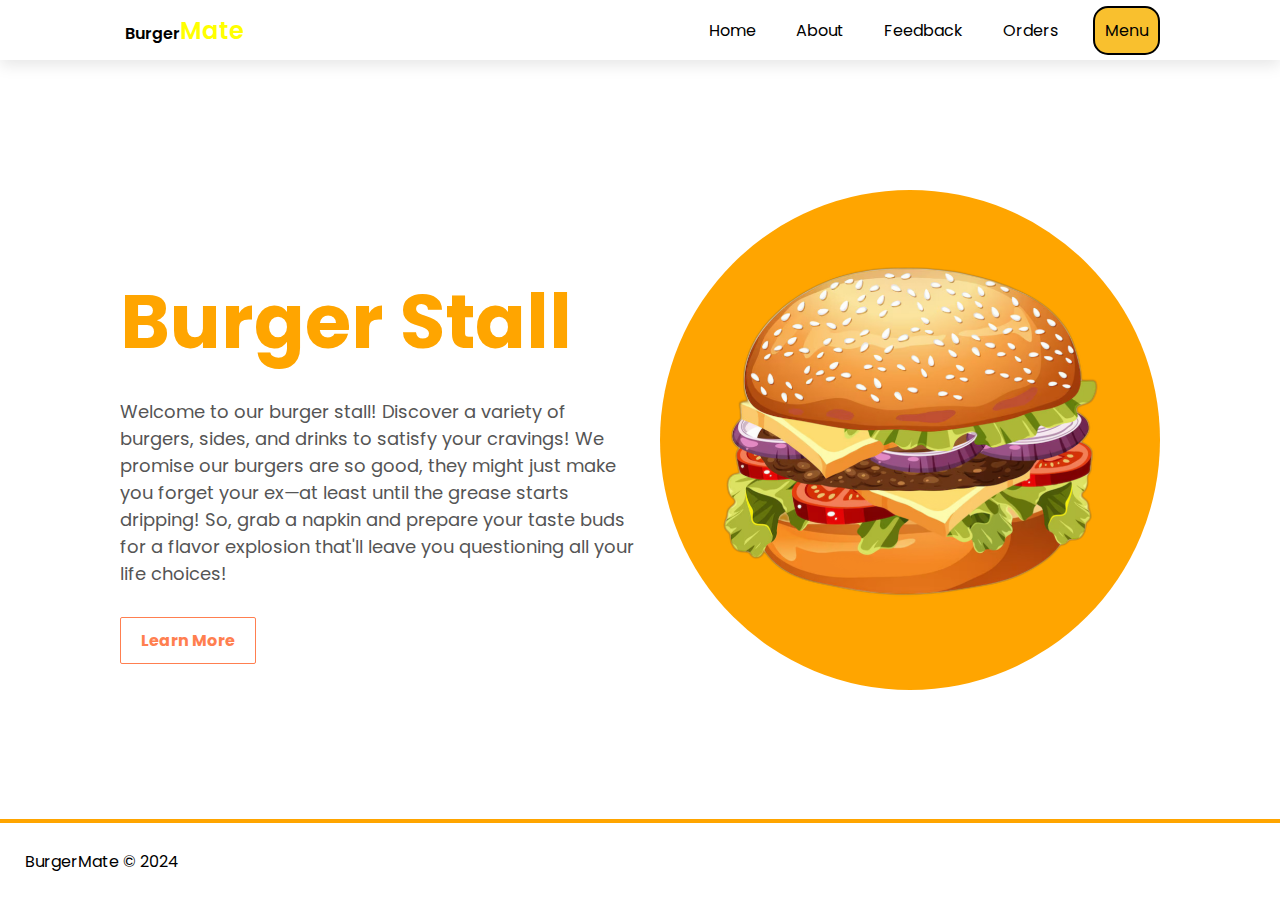
<file: index.html>
<!DOCTYPE html>
<html>
<head>
    <title>Burger Stall</title>
    <link rel="stylesheet" href="../styles/styles.css">
    <link rel="preconnect" href="https://fonts.googleapis.com">
    <link rel="preconnect" href="https://fonts.gstatic.com" crossorigin>
    <link href="https://fonts.googleapis.com/css2?family=Poppins&display=swap" rel="stylesheet">
    <link rel="icon" href="./images/burger.png" type="image/png">
    <script type="text/javascript">
        document.addEventListener('DOMContentLoaded', function() {
            (function(d, m){
                var kommunicateSettings = 
                    {"appId":"c51b11849512fea985056778c3a9f1d9","popupWidget":true,"automaticChatOpenOnNavigation":true};
                var s = document.createElement("script"); s.type = "text/javascript"; s.async = true;
                s.src = "https://widget.kommunicate.io/v2/kommunicate.app";
                var h = document.getElementsByTagName("head")[0]; h.appendChild(s);
                window.kommunicate = m; m._globals = kommunicateSettings;
            })(document, window.kommunicate || {});
        });
    </script>        
</head>
<body>
    <div class="nav">
        <a href="index.html" class="logo">Burger<span class="burger">Mate</span></a>
        <a href="index.html">Home</a>
        <a href="./pages/about.html">About</a>
        <a href="./pages/feedback.html">Feedback</a>
        <a href="./pages/orders.html">Orders</a>
        <a class = "special" href="./pages/menu.html">Menu</a>
    </div>
    <div class="content">
        <div class="content-text">
            <h1>Burger Stall</h1>
            <p>Welcome to our burger stall! Discover a variety of burgers, sides, and drinks to satisfy your cravings! We promise our burgers are so good, they might just make you forget your ex—at least until the grease starts dripping! So, grab a napkin and prepare your taste buds for a flavor explosion that'll leave you questioning all your life choices!</p>
            <button class="learn-more" onclick="window.location.href='./pages/about.html';">Learn More</button>
        </div>
        <div class="circle-container">
            <div class="circle">
                <img src="/images/burger2.png" alt="Burger Image" class="burger-image">
            </div>
        </div>        
    </div>
    <hr class="border-line">
    <div class="footer">
        <p>BurgerMate © 2024</p>
    </div>
</body>
</html>
</file>
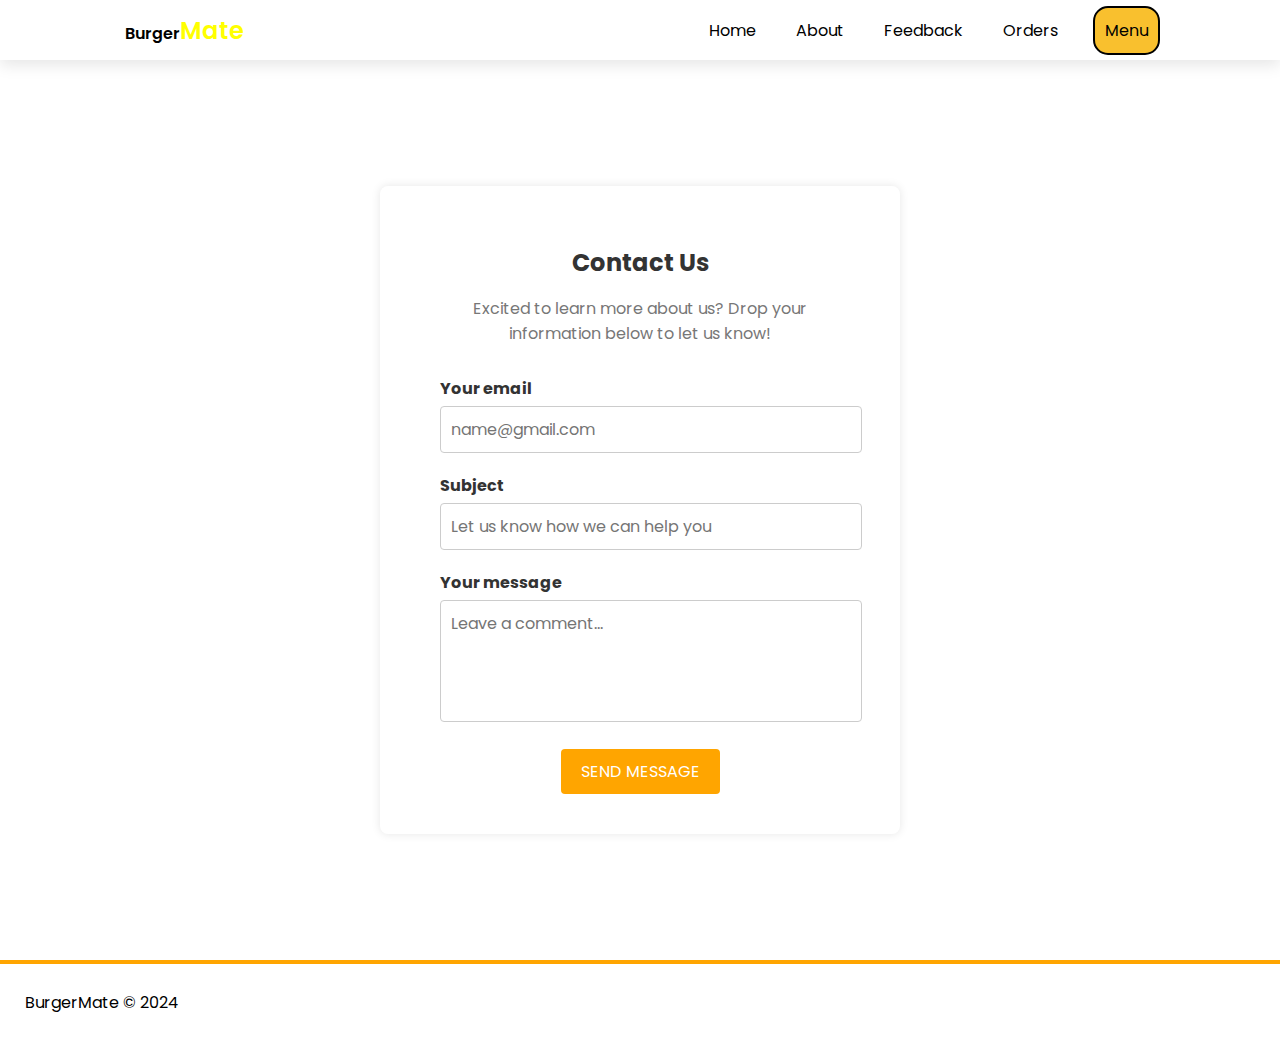
<file: pages/feedback.html>
<!DOCTYPE html>
<html lang="en">
    <head>
        <title>Burger Stall</title>
        <link rel="stylesheet" href="../styles/styles.css">
        <link rel="preconnect" href="https://fonts.googleapis.com">
        <link rel="preconnect" href="https://fonts.gstatic.com" crossorigin>
        <link href="https://fonts.googleapis.com/css2?family=Poppins&display=swap" rel="stylesheet">
        <link rel="icon" href="../images/burger.png" type="image/png">
        <script type="text/javascript">
            document.addEventListener('DOMContentLoaded', function() {
                (function(d, m){
                    var kommunicateSettings = 
                        {"appId":"c51b11849512fea985056778c3a9f1d9","popupWidget":true,"automaticChatOpenOnNavigation":true};
                    var s = document.createElement("script"); s.type = "text/javascript"; s.async = true;
                    s.src = "https://widget.kommunicate.io/v2/kommunicate.app";
                    var h = document.getElementsByTagName("head")[0]; h.appendChild(s);
                    window.kommunicate = m; m._globals = kommunicateSettings;
                })(document, window.kommunicate || {});
            });
        </script>
    </head>
<body>
    <div class="nav">
        <a href="../index.html" class="logo">Burger<span class="burger">Mate</span></a>
        <a href="../index.html">Home</a>
        <a href="about.html">About</a>
        <a href="feedback.html">Feedback</a>
        <a href="orders.html">Orders</a>
        <a class = "special" href="menu.html">Menu</a>
    </div>
<div class="Contact-container">
<div class="contact-form">
    <h2>Contact Us</h2>
    <p>Excited to learn more about us? Drop your information below to let us know!</p>
    
    <form action="#" method="post">
        <label for="email">Your email</label>
        <input type="email" id="email" name="email" placeholder="name@gmail.com" required>

        <label for="subject">Subject</label>
        <input type="text" id="subject" name="subject" placeholder="Let us know how we can help you" required>

        <label for="message">Your message</label>
        <textarea id="message" name="message" placeholder="Leave a comment..." required></textarea>

        <button type="submit" class="send-message">Send message</button>
    </form>
</div>
</div>
<hr class="border-line">
<div class="footer">
    <p>BurgerMate © 2024</p>
</div>
</body>
</html>
</file>
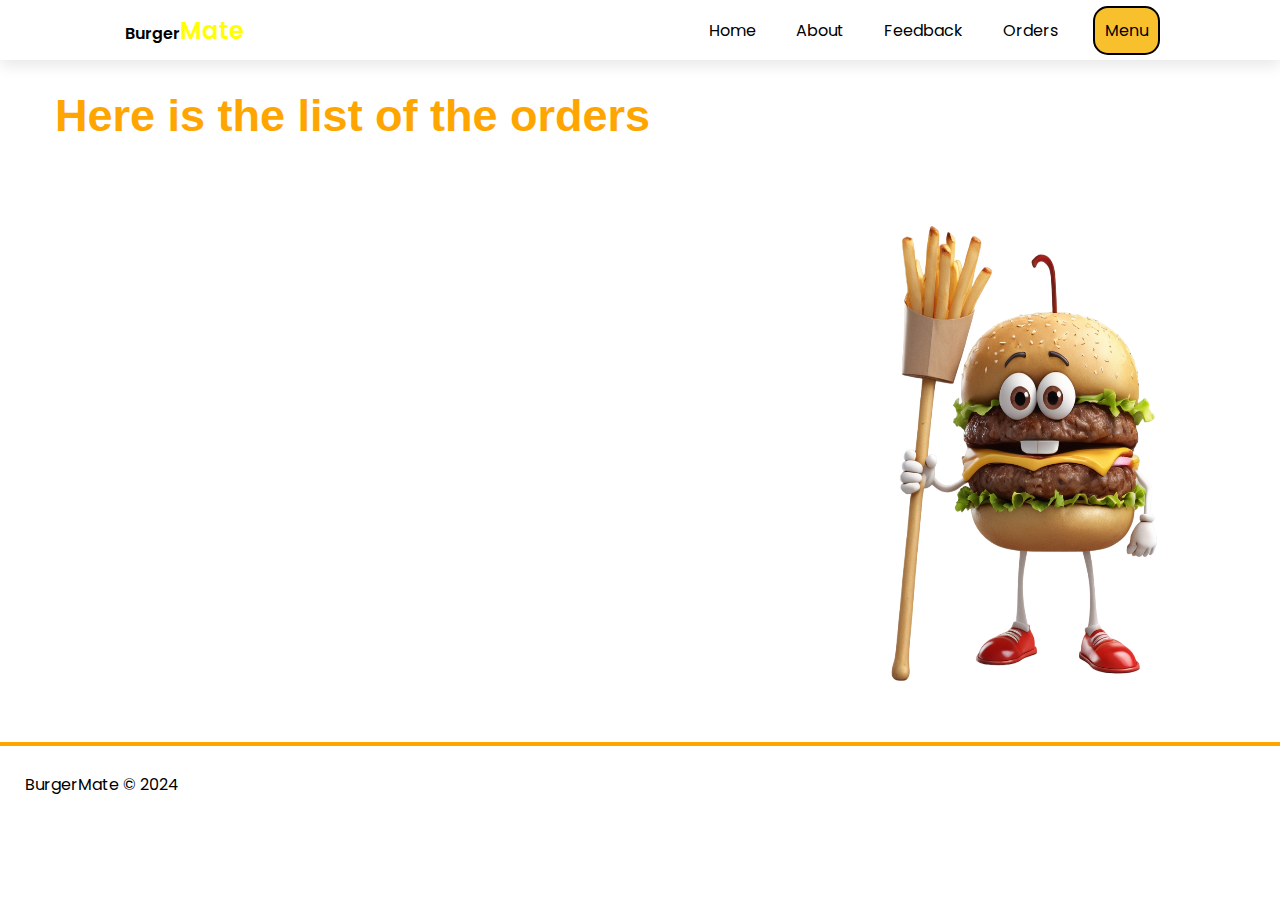
<file: pages/orders.html>
<!DOCTYPE html>
<html>
<head>
    <title>Burger Stall</title>
    <link rel="stylesheet" href="../styles/styles.css">
    <link rel="preconnect" href="https://fonts.googleapis.com">
    <link rel="preconnect" href="https://fonts.gstatic.com" crossorigin>
    <link href="https://fonts.googleapis.com/css2?family=Poppins&display=swap" rel="stylesheet">
    <link rel="icon" href="../images/burger.png" type="image/png">
    <script type="text/javascript">
        document.addEventListener('DOMContentLoaded', function() {
            (function(d, m){
                var kommunicateSettings = 
                    {"appId":"c51b11849512fea985056778c3a9f1d9","popupWidget":true,"automaticChatOpenOnNavigation":true};
                var s = document.createElement("script"); s.type = "text/javascript"; s.async = true;
                s.src = "https://widget.kommunicate.io/v2/kommunicate.app";
                var h = document.getElementsByTagName("head")[0]; h.appendChild(s);
                window.kommunicate = m; m._globals = kommunicateSettings;
            })(document, window.kommunicate || {});
        });
    </script>        
</head>
<body>
    <script>
        // Updated API Gateway URL
        const apiUrl = 'https://ry392lwnck.execute-api.us-east-1.amazonaws.com/prod/orders';

        async function fetchOrders() {
            try {
                const response = await fetch(apiUrl, {
                    method: 'GET',
                    headers: {
                        'Content-Type': 'application/json',
                        'Accept': 'application/json'
                    }
                });

                if (!response.ok) {
                    throw new Error(`HTTP error! status: ${response.status}`);
                }

                const responseData = await response.json();
                const data = JSON.parse(responseData.body);

                if (Array.isArray(data)) {
                    const ordersList = document.getElementById('orders-list');
                    ordersList.innerHTML = '';

                    data.forEach(order => {
                        const listItem = document.createElement('li');
                        listItem.innerHTML = `
                            <strong>Order ID:</strong> ${order.OrderID}<br>
                            <strong>Burger Type:</strong> ${order.BurgerType}<br>
                            <strong>Size:</strong> ${order.BurgerSize} <br>
                            <strong>Patty:</strong> ${order.Vegburger || order.NvegBurger || 'N/A'}<br>
                            <strong>Side:</strong> ${order.SideType}<br>
                            <strong>Drink:</strong> ${order.DrinkType}                            
                        `;
                        ordersList.appendChild(listItem);
                    });
                } else {
                    console.error('Unexpected response:', data);
                }
            } catch (error) {
                console.error('Error fetching orders:', error);
            }
        }

        // Fetch orders on page load
        window.onload = fetchOrders;
    </script>
    
    <div class="nav">
        <a href="../index.html" class="logo">Burger<span class="burger">Mate</span></a>
        <a href="../index.html">Home</a>
        <a href="about.html">About</a>
        <a href="feedback.html">Feedback</a>
        <a href="orders.html">Orders</a>
        <a class="special" href="menu.html">Menu</a>
    </div>
    <div class="content1">
        <h1 class="orders-title">Here is the list of the orders</h1>
        <div class="orders-container">
            <ul id="orders-list" class="orders-list"></ul>
            <img src="../images/bugboy.png" class="boyimage" />
        </div>
    </div>       
    <hr class="border-line">
    <div class="footer">
        <p>BurgerMate © 2024</p>
    </div>
</body>
</html>
</file>
<file: styles/styles.css>
* {
  font-family: 'Poppins', sans-serif;
}

body {
  display: flex;
  flex-direction: column;
  min-height: 100vh;
  margin: 0;
  padding: 0;
}

.nav {
  background-color: white;
  height: 60px;
  width: 100%;
  display: flex;
  justify-content: space-between;
  align-items: center;
  gap: 30px;
  padding: 0 120px;
  box-sizing: border-box;
  box-shadow: 0 5px 15px rgba(0, 0, 0, 0.1);    
}

.nav .special {
  border: 2px solid black;
  padding: 10px 10px;
  border-radius: 15px;
  background-color: #f9c02e;
}

.nav .special:hover {
  color:white;
  background-color: orange;
}

.logo {
  font-size: 22px;
  font-weight: 600;
  flex-grow: 1;
}

.burger {
  font-size: 24px;
}

.nav > a,
.nav-links a {
  text-decoration: none;
  color: #000;
  font-size: 16px;
  padding: 5px;
}

.nav-links {
  display: flex;
  gap: 10px;
}

@media (max-width: 768px) {
  .nav {
      flex-direction: column;
      height: auto;
      padding: 10px;
      align-items: flex-start;
  }

  .nav-links {
      flex-direction: column;
      width: 100%;
      margin-top: 10px;
  }

  .logo {
      margin-bottom: 10px;
  }
}

.content {
  display: flex; /* Align header and circle side-by-side */
  align-items: center; /* Vertically center the items */
  justify-content: space-between; /* Add space between header and circle */
  padding: 120px;
}

.content h1 {
  font-style: normal;
  font-family: 'Poppins', sans-serif;
  font-size: 75px;
  color: orange;
  margin-bottom: 20px;
  text-transform: capitalize;
}
.content-text {
  max-width: 50%;
  text-align: left;
}

.burger-image {
  position: relative;
  width: 400px; /* Adjust this size as needed */
  height: auto;
  display: block;
  margin: 0 auto; /* Center the image horizontally */
  top: 65px; /* Adjust this value to perfectly position the image on top of the circle */
  animation: moveUpDown 2s linear infinite alternate; /* Move up and down animation */
}

@keyframes moveUpDown {
  0% {
      transform: translateY(0);
  }
  50% {
      transform: translateY(40px); /* Adjust the distance as needed */
  }
  100% {
      transform: translateY(0);
  }
}

.content p {
  font-size: 18px;
  color: #555555;
  margin-bottom: 30px;
}

.circle-container {
  display: flex;
  align-items: center;
  justify-content: flex-end;
  height: 500px; 
  width: 650px;
}

.circle {
  position: relative;
  background-color: orange;
  height: 500px; 
  width: 500px; 
  border-radius: 50%;
  overflow: visible; /* Make sure the image is not clipped */
}

.border-line {
  border: 2px solid orange; /* Added 'solid' for the border style */
  margin: 0; /* Remove default margin */
}

.learn-more {
  font-size: 16px;
  font-weight: bolder;
  padding: 10px 20px; /* Added padding to make button size independent */
  color: #ff7f50;
  background-color: white; /* Coral color background */
  border: 1px solid #ff7f50;
  border-radius: 2px;
  cursor: pointer;
  transition: background-color 0.3s ease;
}

.learn-more:hover {
  color: white;
  background-color: #ff7f50; /* Darker coral color on hover */
}

.footer {
  width: 100%;
  background-color: white;
  display: flex;
  align-items: center;
  justify-content: left;
  text-align: left;
  padding: 10px 0;
  position: relative;
  bottom: 0;
}

.hidden-footer {
  transform: translateY(50px);
}

.footer p {
  position: relative;
  left:25px;
  font-size: 1rem;
}

/* Media Queries for responsive adjustments */
@media (max-width: 768px) {
  .footer p {
    font-size: 0.8em; /* Adjust font size for smaller screens */
  }
}

.burger-images {
  position: relative;
  width: 450px; /* Adjust this size as needed */
  height: auto;
  display: block;
  margin: 0 auto; /* Center the image horizontally */
  top: 45px; /* Adjust this value to perfectly position the image on top of the circle */
  border-radius: 25px;
}

.social h2{
font-family: 'Segoe UI', Tahoma, Geneva, Verdana, sans-serif;
font-style: oblique;
font-size: 45px;
text-align: center;
margin-top: 50px;
align-items: center;
}

.image-container1 {
  display: flex;
  flex-direction: row;
  border-radius: 2px;
  gap: 15px;
  align-items: center;
  justify-content: center;
  margin-bottom: 15px;
}

.image-container1 img {
  height: 350px;
  width: 320px;
  border-radius: 15px;
}

.image-container2 {
  display: flex;
  flex-direction: row;
  border-radius: 2px;
  gap: 15px;
  align-items: center;
  justify-content: center;
}

.image-container2 img {
  height: 350px;
  width: 320px;
  border-radius: 15px;
}

.opening-hours h3 {
  font-size: 40px;
  font-family: 'Segoe UI', Tahoma, Geneva, Verdana, sans-serif;
  text-align: center;
  margin-bottom: 10px;
}

.opening-hours p {
  font-size: 20px;
  font-family: 'Times New Roman', Times, serif;
  text-align: center;
  margin-bottom: 20px;
  color: #666;
}

.day-times {
  display: flex;
  flex-direction: row;
  justify-content: center;
  gap: 20px;
}

.day-time {
  width: 280px;
  border: 1px solid #ddd;
  border-radius: 10px;
  padding: 15px 20px;
  text-align: center;
  background-color: #f9f9f9;
  box-shadow: 0 2px 5px rgba(0, 0, 0, 0.1);
}

.day {
  font-size: 18px;
  font-weight: bold;
  color: #333;
  font-family: 'Courier New', Courier, monospace;
  margin-bottom: 8px;
}

.time {
  font-size: 16px;
  font-family: 'Franklin Gothic Medium', 'Arial Narrow', Arial, sans-serif;
  color: #888;
}

.testimonials-section {
  padding: 50px 0;
  background-color: #f4f4f4;
  text-align: center;
}

.testimonials-section h3 {
  font-size: 36px;
  font-family: 'Segoe UI', Tahoma, Geneva, Verdana, sans-serif;
  margin-bottom: 30px;
}

.testimonials-container {
  display: flex;
  justify-content: center;
  flex-wrap: wrap;
  gap: 30px;
}

.testimonial {
  width: 300px;
  padding: 20px;
  border: 1px solid #ddd;
  border-radius: 10px;
  background-color: #fff;
  box-shadow: 0 2px 5px rgba(0, 0, 0, 0.1);
}

.testimonial-text {
  font-size: 16px;
  font-family: 'Times New Roman', Times, serif;
  color: #555;
  margin-bottom: 15px;
}

.customer-name {
  font-size: 14px;
  font-family: 'Arial', sans-serif;
  color: #888;
  font-style: italic;
}

.content2 h1 {
  align-items: center;
  text-align: center;
  top: 0;
}

.container img {
  width: 150px;
}

.container {
  display: flex;
  flex-direction: row;
  align-items: center;
  gap: 50px;
  width: 800px;
  max-width: 800px;
  margin-left: 850px;
  position: relative;
  top:250px;
}

.item1 {
  position: relative;
  top: -200px;
  left:250px; 
  animation-name: burger;
  animation-duration: 3s;
  animation-delay: 1s;
}

@keyframes burger {
  0%   { transform: translateX(calc(50% - 800px)); }
  100% { transform: translateX(0); }
}

.item2 {
  position: relative;
  top: -35px;
  left:250px; 
  animation-name: soda;
  animation-duration: 3s;
  animation-delay: 1s;
}

@keyframes soda {
  0%   { transform: translateX(calc(100% - 900px)); }
  100% { transform: translateX(0); }
}

.item3 {
  position: relative;
  top: 160px;
  left:-400px; 
  animation-name: Sides;
  animation-duration: 3s;
  animation-delay: 1s;
}

@keyframes Sides {
  0%   { transform: translateX(calc(100% - 900px)); }
  100% { transform: translateX(0); }
}

.content {
  flex: 1;
}

.burger {
  color: yellow;
}

.menu {
  position: relative;
  right:500px;
  bottom:100px;
  margin: 0 auto;
  height: 550px;
  width: 300px;
  max-width: 90vw; /* Added max-width for smaller screens */
}

.book {
  position: relative;
  border-radius: 10px;
  width: 100%;
  height: 450px;
  background-color: whitesmoke;
  box-shadow: 1px 1px 12px #000;
  transform: preserve-3d;
  perspective: 2000px;
  display: flex;
  align-items: center;
  justify-content: center;
  color: #000;
  padding: 20px;
}

.cover {
  top: 0;
  position: absolute;
  background-color: lightgray;
  width: 100%;
  height: 100%;
  border-radius: 10px;
  cursor: pointer;
  transition: all 0.5s;
  transform-origin: 0;
  box-shadow: 1px 1px 12px #000;
  display: flex;
  align-items: center;
  justify-content: center;
  padding-top: 25px;
}

.cover h2 {
  text-align: center;
  position: absolute;
  top: 5px;
  font-size: 1.5rem; /* Changed to rem unit */
}

.cover h3 {
  text-align: center;
  position: absolute;
  top: 45px;
  font-size: 1.25rem; /* Changed to rem unit */
}

.cover ul {
  font-size: 0.9rem; /* Changed to rem unit */
}

.book:hover .cover {
  transition: all 0.5s;
  transform: rotateY(-80deg);
}

.book li {
  list-style-type: none;
}

.book ul {
  padding: 0;
  margin: 0;
}

@media (max-width: 768px) {
  .menu {
    margin: 0 auto;
    width: 90vw;
  }

  .book {
    height: auto;
    max-height: 80vh;
    overflow-y: auto;
  }

  .cover {
    position: relative;
    padding: 10px;
  }

  .cover h2,
  .cover h3 {
    position: static;
  }
}

.Contact-container {
  display: flex;
  justify-content: center;
  align-items: center;
  height: 100vh;
}

.contact-form {
  background-color: white;
  padding: 40px 60px;
  border-radius: 8px;
  box-shadow: 0 0 10px rgba(0, 0, 0, 0.1);
  text-align: center;
  width: 400px;
}

.contact-form h2 {
  margin-bottom: 10px;
  font-size: 24px;
  color: #333;
}

.contact-form p {
  margin-bottom: 30px;
  color: #777;
  font-size: 16px;
}

.contact-form label {
  display: block;
  text-align: left;
  margin-bottom: 5px;
  font-weight: bold;
  color: #333;
}

.contact-form input[type="email"],
.contact-form input[type="text"],
.contact-form textarea {
  width: 100%;
  padding: 10px;
  margin-bottom: 20px;
  border: 1px solid #ccc;
  border-radius: 4px;
  font-size: 16px;
}

.contact-form textarea {
  height: 100px;
  resize: none;
}

.send-message {
  background-color: orange;
  color: white;
  border: none;
  padding: 10px 20px;
  border-radius: 4px;
  cursor: pointer;
  font-size: 16px;
  text-transform: uppercase;
  transition: background-color 0.3s ease;
}

.send-message:hover {
  background-color: darkorange;
}

.content1 {
  padding: 20px;
  margin-left: 35px;
}

.orders-title {
  font-size: 45px;
  font-family: 'Gill Sans', 'Gill Sans MT', Calibri, 'Trebuchet MS', sans-serif;
  color: orange;
  margin-top: 10px;
  text-align: left;
}

.orders-container {
  display: flex;
  justify-content: flex-start; /* Align items to start */
  align-items: flex-start; /* Align items at the top */
  margin-top: 20px; /* Add some space below the title */
}

.orders-list {
  list-style: none;
  padding: 0;
  margin-right: 20px; /* Space between list and image */
  flex: 1; /* Allow the list to take available space */
}

.boyimage {
  width: 450px;
  height: 550px;
  flex-shrink: 0; /* Prevent the image from shrinking */
}
</file>
